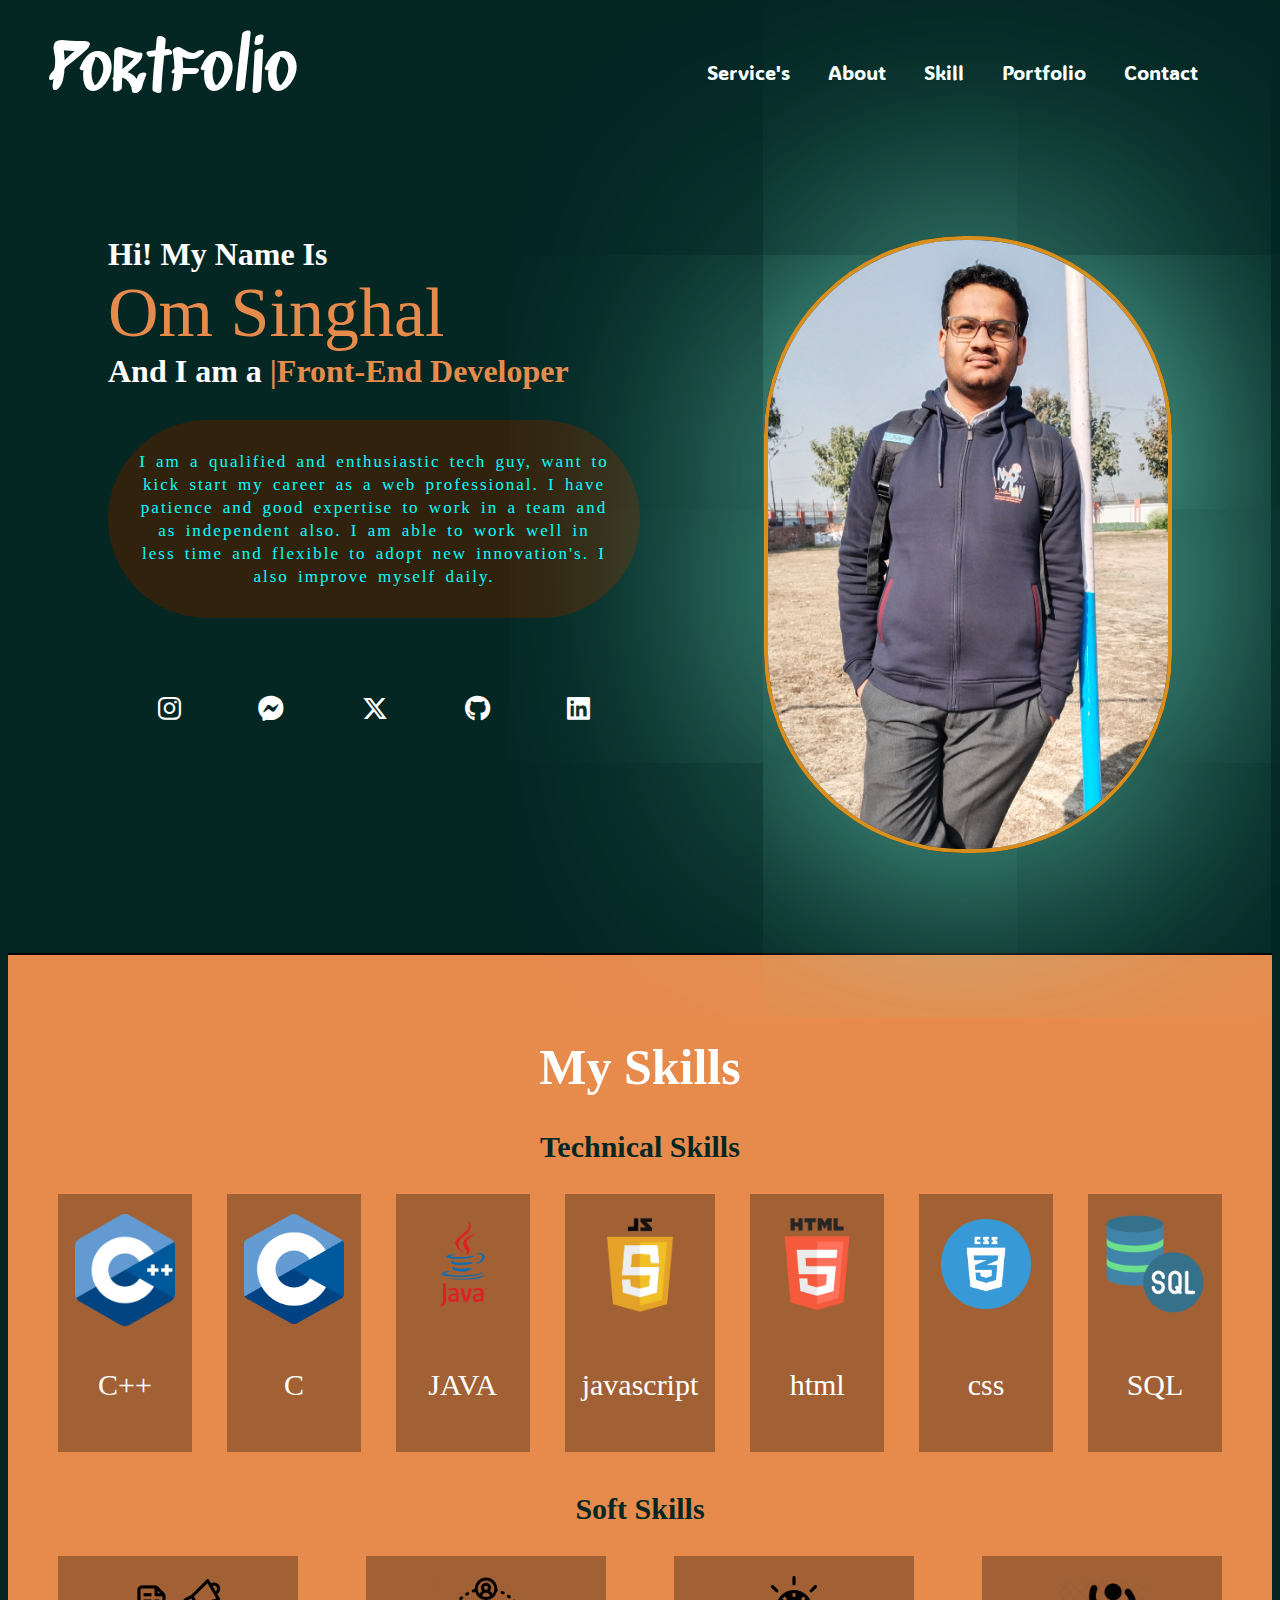
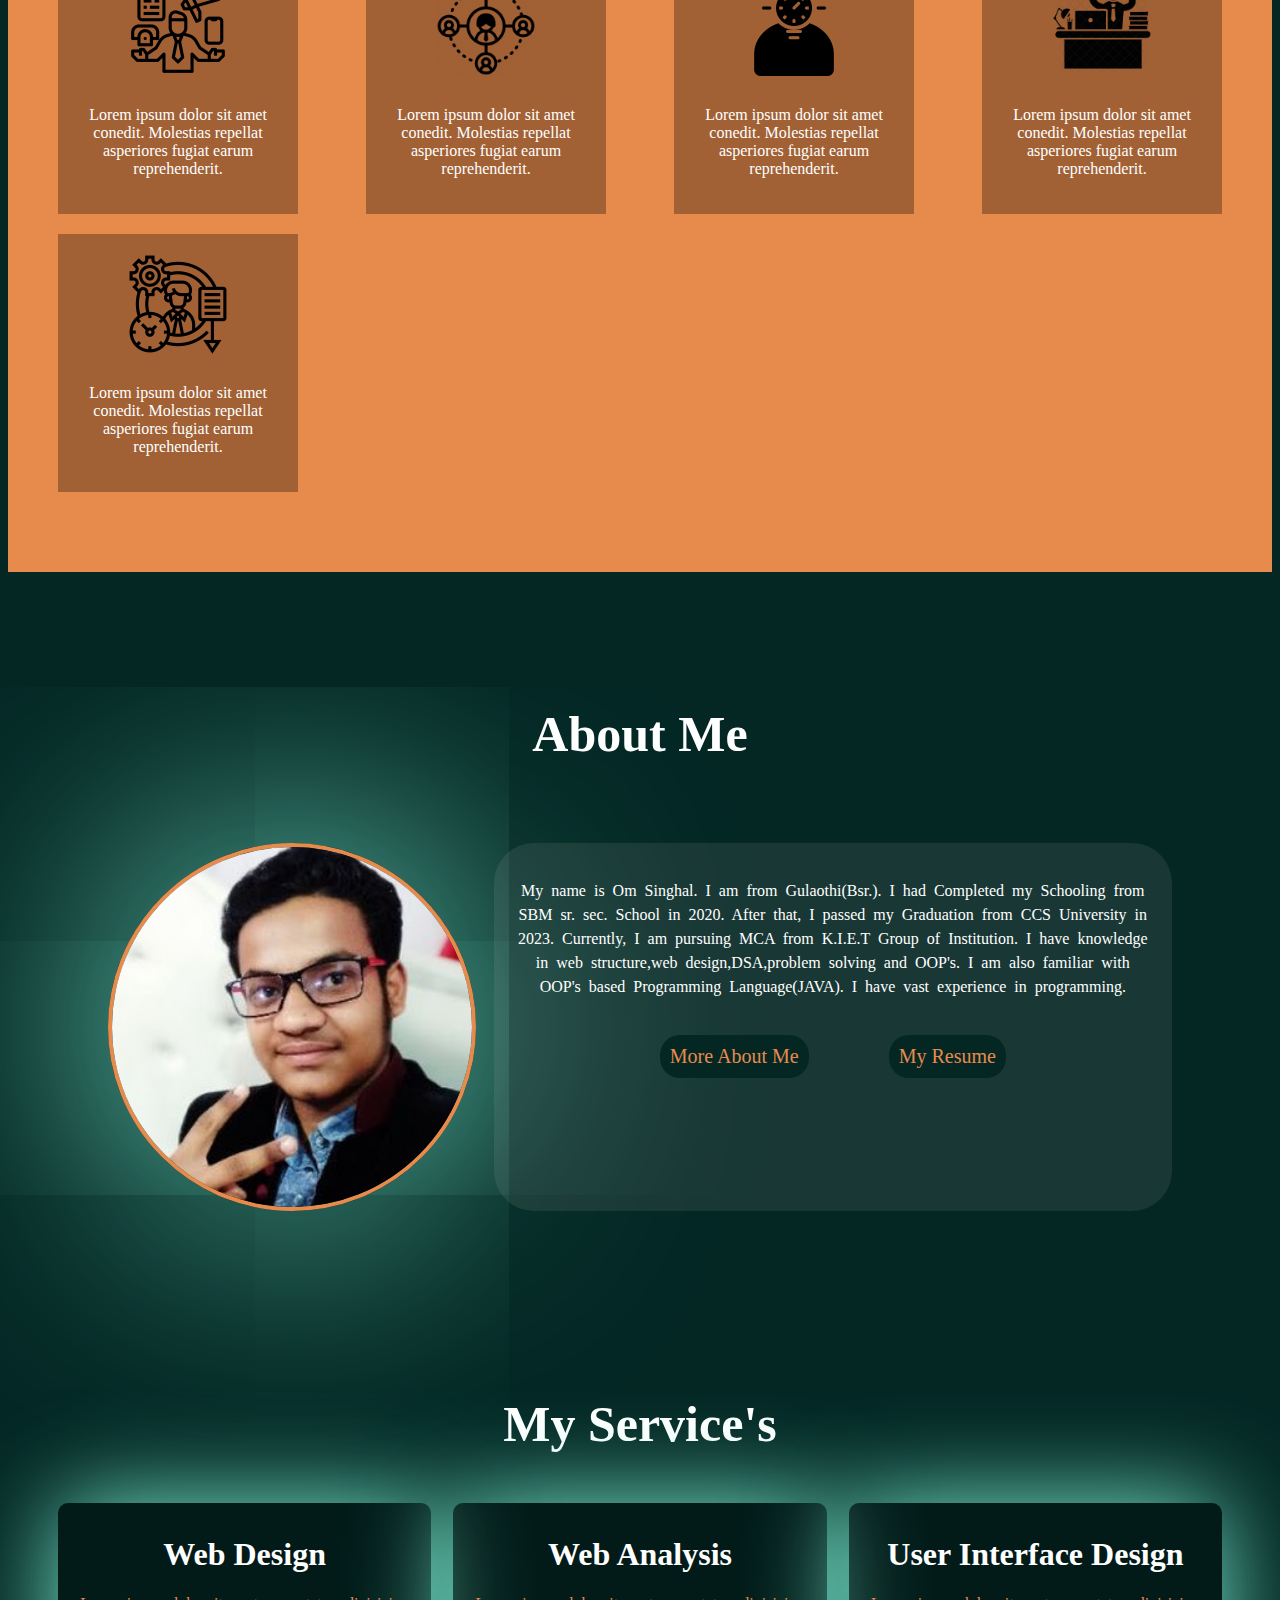
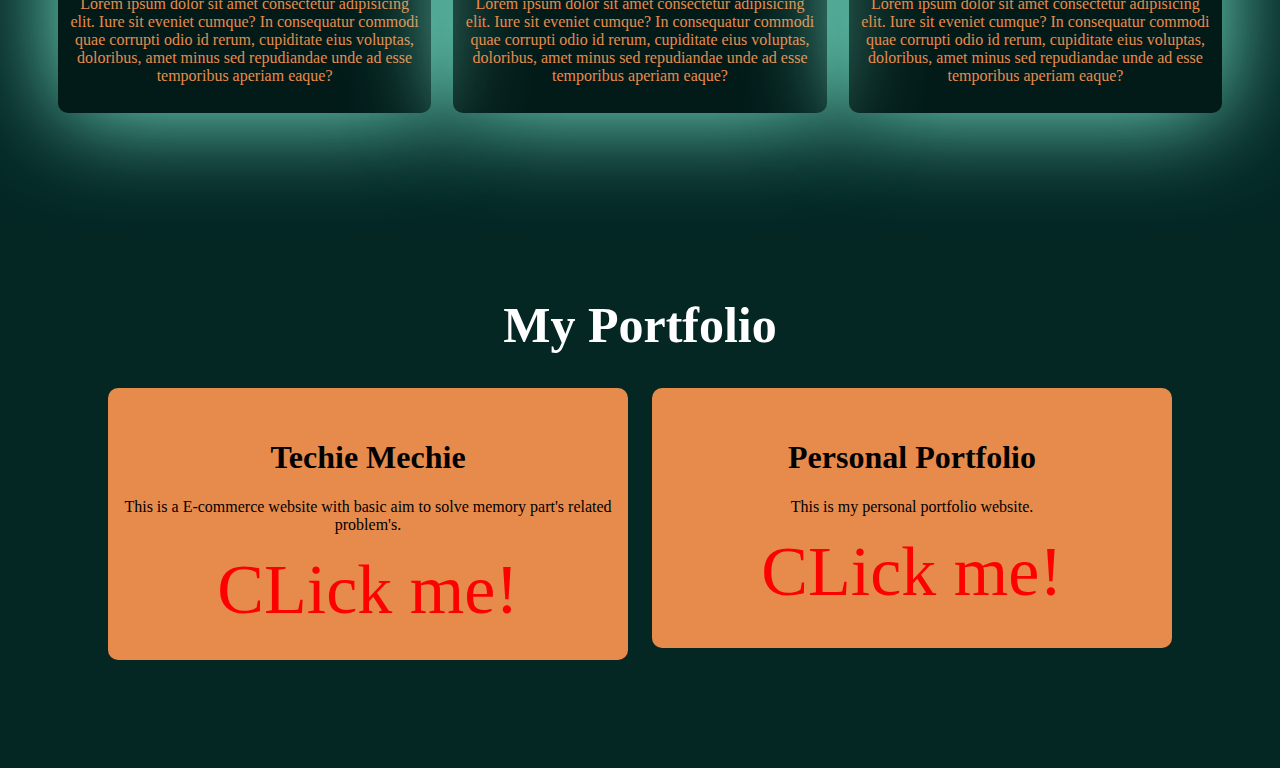
<file: index.html>
<!DOCTYPE html>
<html lang="en">
<head>
    <meta charset="UTF-8">
    <meta name="viewport" content="width=device-width, initial-scale=1.0">
    <title>Document</title>
    <link rel="stylesheet" href="port.css">

    <!-- <link href="https://fonts.googleapis.com/css2?family=ADLaM+Display&display=swap" rel="stylesheet"> -->
    <link href="https://fonts.googleapis.com/css2?family=ADLaM+Display&family=Sedgwick+Ave+Display&display=swap" rel="stylesheet">
    <link rel="stylesheet" href="https://cdnjs.cloudflare.com/ajax/libs/font-awesome/6.4.2/css/all.min.css



    ">
</head>
<body>
    <header class="header">
        <a href="#" class="logo" style="color: white;">Portfolio</a>
        <nav class="navbar">
            <li><a href="#my_services">Service's</a></li>
            <li><a href="#about_me">About</a></li>
            <li><a href="#My_Skills">Skill</a></li>
            <li><a href="#my_portfolio">Portfolio</a></li>
            <li><a href="#">Contact</a></li> 
        </nav>
    </header>

    <section id="first_look">
    <div id="first_look_info">
        <h2>Hi! My Name Is </h2>
        <span> Om Singhal </span>
        <h2>And I am a <span style="font-size: 32px;">|Front-End Developer</span></h2>
         <p>I am a qualified and enthusiastic tech guy, want to kick start my career as a web professional. I have patience and good expertise to work in a team and as independent also. I am able to work well in less time and flexible to adopt new innovation's. I also improve myself daily.</p>
    <div id="first_look_info_i">    
         <a href="https://www.instagram.com/omsinghal8/" target="_blank"><i class="fa-brands fa-instagram"></i></a>
         <a href="https://www.facebook.com/" target="_blank"><i class="fa-brands fa-facebook-messenger"></i></a>
         <a href="https://twitter.com/home" target="_blank"><i class="fa-brands fa-x-twitter"></i></a>
         <a href="https://github.com/Om-Singhal-stack" target="_blank"><i class="fa-brands fa-github"></i></a>
         <a href="https://www.linkedin.com/in/om-singhal-77568a249/" target="_blank"><i class="fa-brands fa-linkedin"></i></a>
        </div>
        </div>    
    <img src="my.jpg" alt="">
    </section>

    <section id="My_Skills">
        <h1 class="all_heading">My Skills</h1>
        <div class="technical_section">
            <h1>Technical Skills</h1>
            <div class="technical_skills" >
        
            <div class="technical_skills_inside"><img src="cpp_logo.png" alt=""> <p style="font-size: 30px;">C++</p></div>
            <div class="technical_skills_inside"><img src="c.png" alt=""> <p style="font-size: 30px;">C</p></div>
            <div class="technical_skills_inside"><img src="java.png" alt=""> <p style="font-size: 30px;">JAVA</p></div>
            <div class="technical_skills_inside"><img src="javascript.png" alt=""> <p style="font-size: 30px;">javascript</p></div>
            <div class="technical_skills_inside"><img src="html.png" alt=""> <p style="font-size: 30px;">html</p></div>
            <div class="technical_skills_inside"><img src="css.webp" alt=""> <p style="font-size: 30px;">css</p></div>
            
            <div class="technical_skills_inside"><img src="sql.jpeg" alt=""> <p style="font-size: 30px;">SQL</p></div>
        
        </div>
        </div>
        <div class="technical_section">
            <h1>Soft Skills</h1>
            <div class="technical_skills" >
        
            <div class="technical_skills_inside"><img src="communication.png" alt=""> <p>Lorem ipsum dolor sit amet conedit. Molestias repellat asperiores fugiat earum reprehenderit.</p></div>
            <div class="technical_skills_inside"><img src="team_leading.png" alt=""> <p>Lorem ipsum dolor sit amet conedit. Molestias repellat asperiores fugiat earum reprehenderit.</p></div>
            <div class="technical_skills_inside"><img src="fast_learner.png" alt=""> <p>Lorem ipsum dolor sit amet conedit. Molestias repellat asperiores fugiat earum reprehenderit.</p></div>
            <div class="technical_skills_inside"><img src="efficient.webp" alt=""> <p>Lorem ipsum dolor sit amet conedit. Molestias repellat asperiores fugiat earum reprehenderit.</p></div>
            <div class="technical_skills_inside"><img src="flexible.png" alt=""> <p>Lorem ipsum dolor sit amet conedit. Molestias repellat asperiores fugiat earum reprehenderit.</p></div>
            
        
        </div>
        </div>
    </section>

    <section id="about_me">
        <h1 class="all_heading">About Me</h1>
        <div id="info">
        <img src="my2.jpg" alt="">
        <div id="info_write">
        <p>My name is Om Singhal. I am from Gulaothi(Bsr.). I had Completed my Schooling from SBM sr. sec. School in 2020. After that, I passed my Graduation from CCS University in 2023. Currently, I am pursuing MCA from K.I.E.T Group of Institution. I have knowledge in web structure,web design,DSA,problem solving and OOP's. I am also familiar with OOP's based Programming Language(JAVA). I have vast experience in programming. </p>
        <div id="buttonbox">
            <a href="">More About Me</a>
            <a href="resume.html">My Resume</a>
        </div>
    </div>    
    </div>
    </section>

    <section id="my_services">
        <h1 class="all_heading">My Service's</h1>

        <div id="my_serv">
            <div class="my_servicesinside"><h1>Web Design</h1><p>Lorem ipsum dolor sit amet consectetur adipisicing elit. Iure sit eveniet cumque? In consequatur commodi quae corrupti odio id rerum, cupiditate eius voluptas, doloribus, amet minus sed repudiandae unde ad esse temporibus aperiam eaque?</p></div>
            <div class="my_servicesinside"><h1>Web Analysis</h1><p>Lorem ipsum dolor sit amet consectetur adipisicing elit. Iure sit eveniet cumque? In consequatur commodi quae corrupti odio id rerum, cupiditate eius voluptas, doloribus, amet minus sed repudiandae unde ad esse temporibus aperiam eaque?</p></div>
            <div class="my_servicesinside"><h1>User Interface Design</h1><p>Lorem ipsum dolor sit amet consectetur adipisicing elit. Iure sit eveniet cumque? In consequatur commodi quae corrupti odio id rerum, cupiditate eius voluptas, doloribus, amet minus sed repudiandae unde ad esse temporibus aperiam eaque?</p></div>
        </div>
    </section>

    <section id="my_portfolio">
        <h1 class="all_heading">My Portfolio</h1>
       <div id="portfolio">
       <a href=" https://om-singhal-stack.github.io/project1/" target="_blank"> <div class="items"><h1>Techie Mechie</h1><p>This is a E-commerce website with basic aim to solve memory part's related problem's. </p><span style="color: red;">CLick me!</span></div></a>
       <a href="#" target="_blank" > <div class="items"><h1>Personal Portfolio</h1><p>This is my personal portfolio website.</p><span style="color: red;">CLick me!</span></div></a>
          
    </div> 
    </section>

    <footer>
     
    </footer>
</body>
</html>
</file>
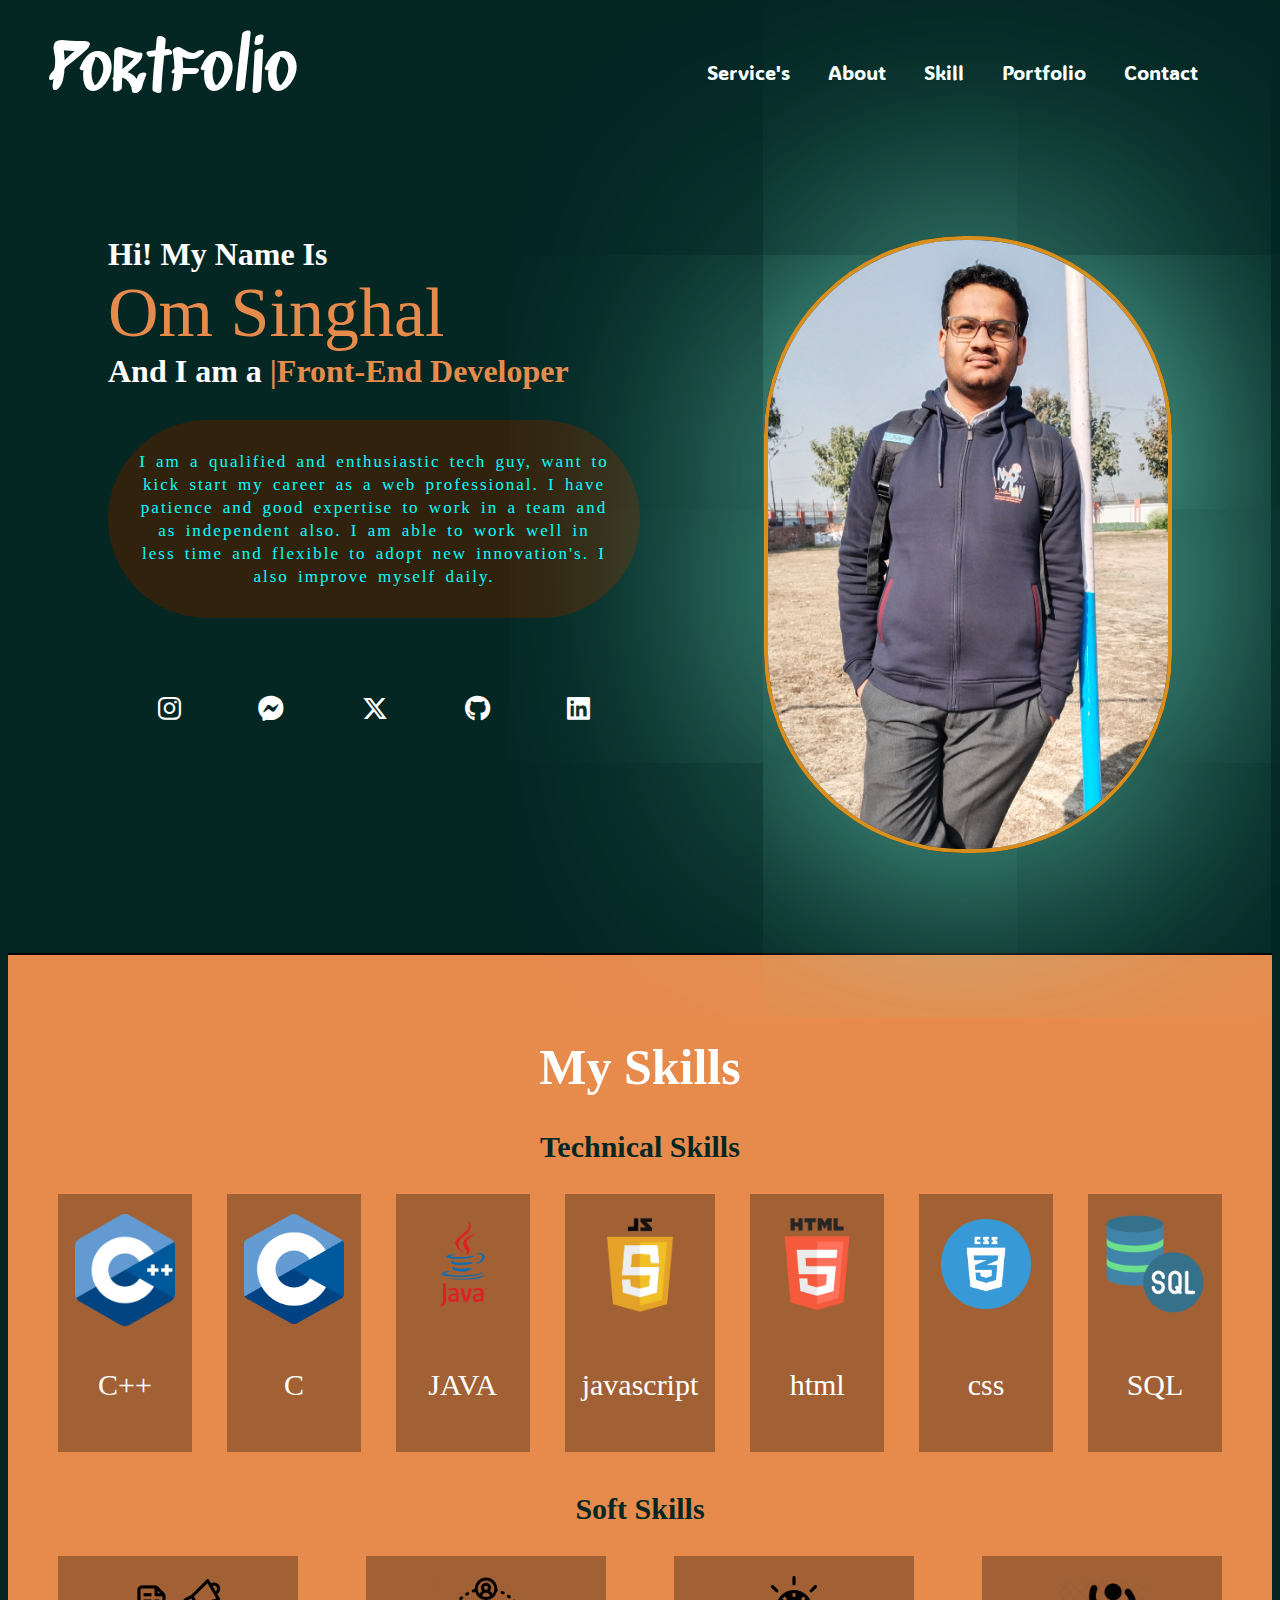
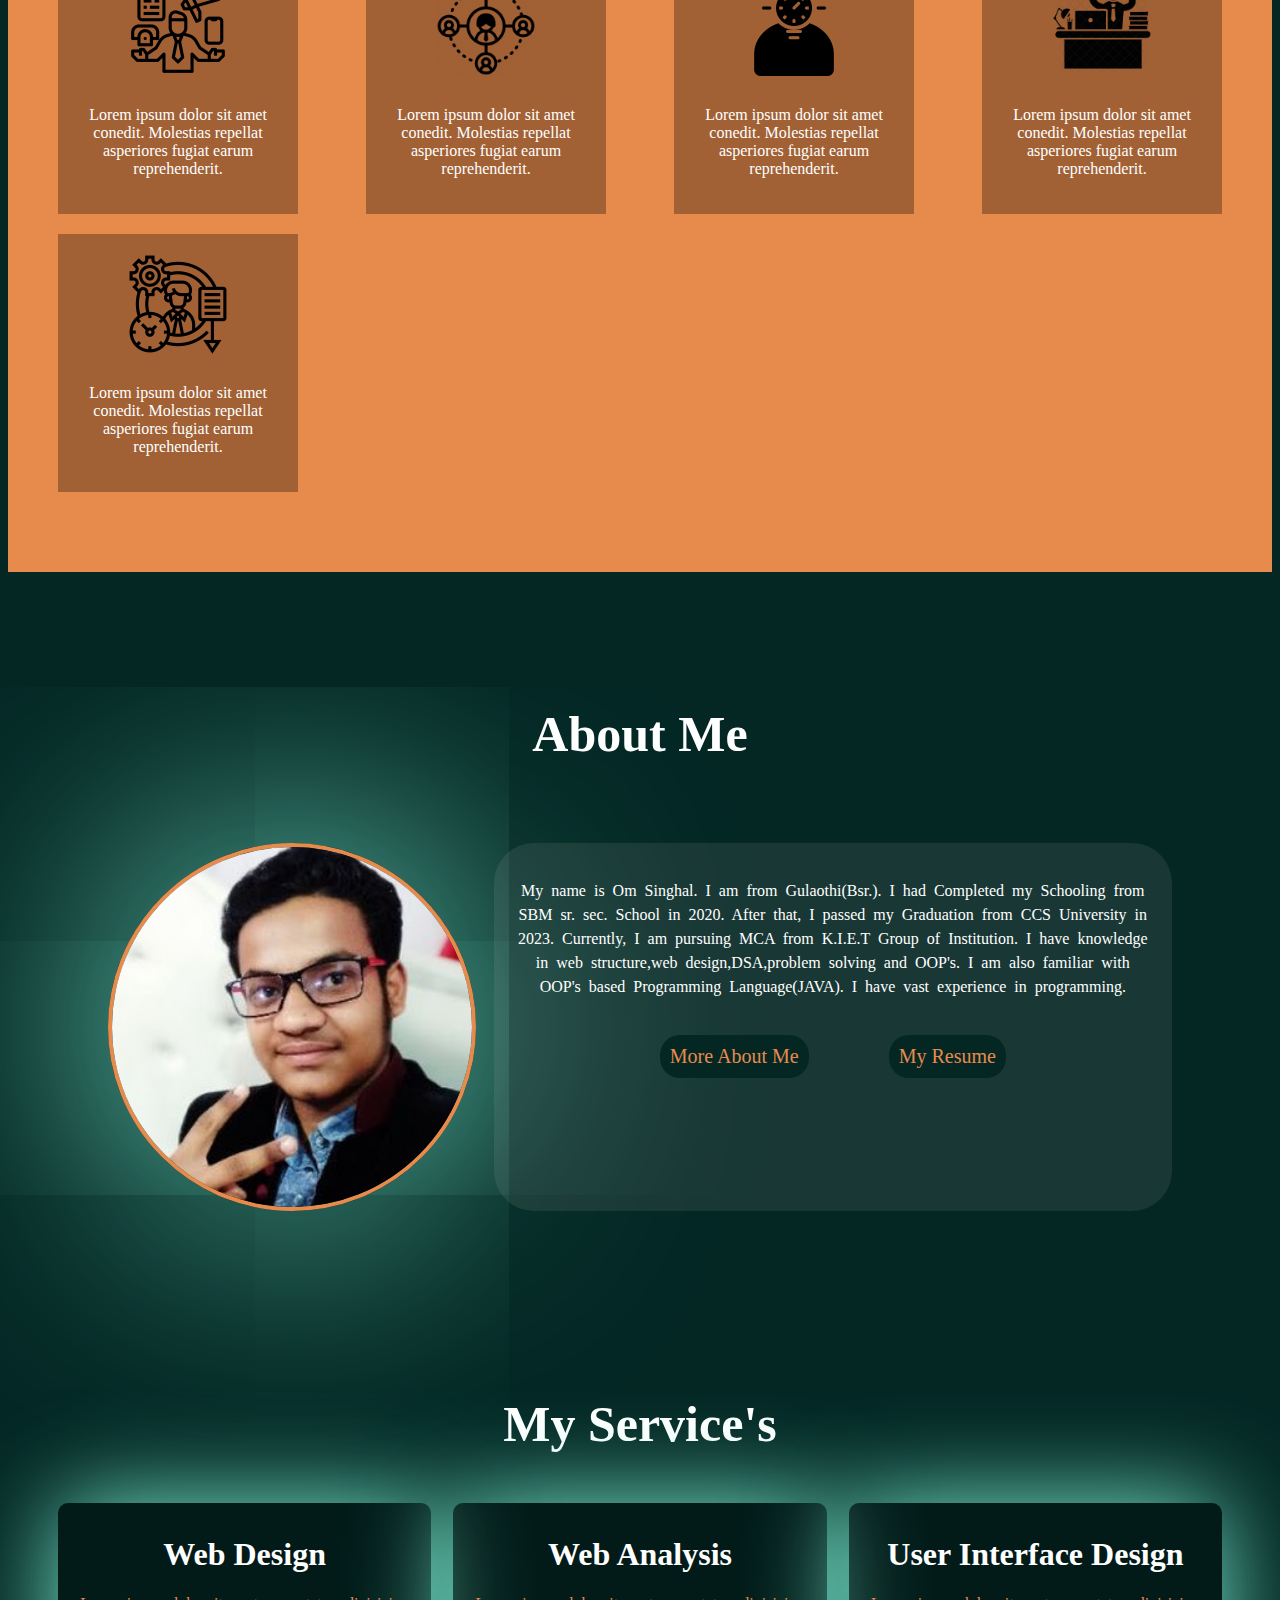
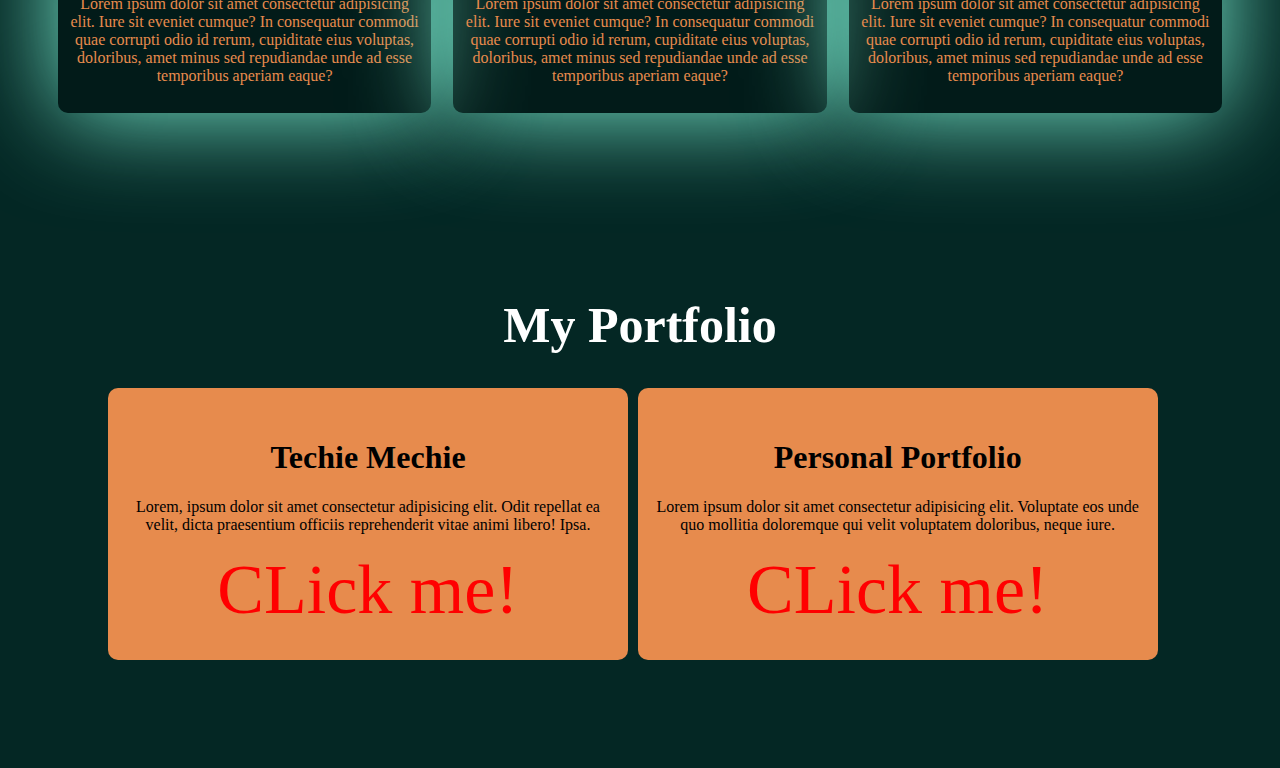
<file: port.html>
<!DOCTYPE html>
<html lang="en">
<head>
    <meta charset="UTF-8">
    <meta name="viewport" content="width=device-width, initial-scale=1.0">
    <title>Document</title>
    <link rel="stylesheet" href="port.css">

    <!-- <link href="https://fonts.googleapis.com/css2?family=ADLaM+Display&display=swap" rel="stylesheet"> -->
    <link href="https://fonts.googleapis.com/css2?family=ADLaM+Display&family=Sedgwick+Ave+Display&display=swap" rel="stylesheet">
    <link rel="stylesheet" href="https://cdnjs.cloudflare.com/ajax/libs/font-awesome/6.4.2/css/all.min.css



    ">
</head>
<body>
    <header class="header">
        <a href="#" class="logo" style="color: white;">Portfolio</a>
        <nav class="navbar">
            <li><a href="#my_services">Service's</a></li>
            <li><a href="#about_me">About</a></li>
            <li><a href="#My_Skills">Skill</a></li>
            <li><a href="#my_portfolio">Portfolio</a></li>
            <li><a href="#">Contact</a></li> 
        </nav>
    </header>

    <section id="first_look">
    <div id="first_look_info">
        <h2>Hi! My Name Is </h2>
        <span> Om Singhal </span>
        <h2>And I am a <span style="font-size: 32px;">|Front-End Developer</span></h2>
         <p>I am a qualified and enthusiastic tech guy, want to kick start my career as a web professional. I have patience and good expertise to work in a team and as independent also. I am able to work well in less time and flexible to adopt new innovation's. I also improve myself daily.</p>
    <div id="first_look_info_i">    
         <a href="https://www.instagram.com/omsinghal8/" target="_blank"><i class="fa-brands fa-instagram"></i></a>
         <a href="https://www.facebook.com/" target="_blank"><i class="fa-brands fa-facebook-messenger"></i></a>
         <a href="https://twitter.com/home" target="_blank"><i class="fa-brands fa-x-twitter"></i></a>
         <a href="https://github.com/Om-Singhal-stack" target="_blank"><i class="fa-brands fa-github"></i></a>
         <a href="https://www.linkedin.com/in/om-singhal-77568a249/" target="_blank"><i class="fa-brands fa-linkedin"></i></a>
        </div>
        </div>    
    <img src="my.jpg" alt="">
    </section>

    <section id="My_Skills">
        <h1 class="all_heading">My Skills</h1>
        <div class="technical_section">
            <h1>Technical Skills</h1>
            <div class="technical_skills" >
        
            <div class="technical_skills_inside"><img src="cpp_logo.png" alt=""> <p style="font-size: 30px;">C++</p></div>
            <div class="technical_skills_inside"><img src="c.png" alt=""> <p style="font-size: 30px;">C</p></div>
            <div class="technical_skills_inside"><img src="java.png" alt=""> <p style="font-size: 30px;">JAVA</p></div>
            <div class="technical_skills_inside"><img src="javascript.png" alt=""> <p style="font-size: 30px;">javascript</p></div>
            <div class="technical_skills_inside"><img src="html.png" alt=""> <p style="font-size: 30px;">html</p></div>
            <div class="technical_skills_inside"><img src="css.webp" alt=""> <p style="font-size: 30px;">css</p></div>
            
            <div class="technical_skills_inside"><img src="sql.jpeg" alt=""> <p style="font-size: 30px;">SQL</p></div>
        
        </div>
        </div>
        <div class="technical_section">
            <h1>Soft Skills</h1>
            <div class="technical_skills" >
        
            <div class="technical_skills_inside"><img src="communication.png" alt=""> <p>Lorem ipsum dolor sit amet conedit. Molestias repellat asperiores fugiat earum reprehenderit.</p></div>
            <div class="technical_skills_inside"><img src="team_leading.png" alt=""> <p>Lorem ipsum dolor sit amet conedit. Molestias repellat asperiores fugiat earum reprehenderit.</p></div>
            <div class="technical_skills_inside"><img src="fast_learner.png" alt=""> <p>Lorem ipsum dolor sit amet conedit. Molestias repellat asperiores fugiat earum reprehenderit.</p></div>
            <div class="technical_skills_inside"><img src="efficient.webp" alt=""> <p>Lorem ipsum dolor sit amet conedit. Molestias repellat asperiores fugiat earum reprehenderit.</p></div>
            <div class="technical_skills_inside"><img src="flexible.png" alt=""> <p>Lorem ipsum dolor sit amet conedit. Molestias repellat asperiores fugiat earum reprehenderit.</p></div>
            
        
        </div>
        </div>
    </section>

    <section id="about_me">
        <h1 class="all_heading">About Me</h1>
        <div id="info">
        <img src="my2.jpg" alt="">
        <div id="info_write">
        <p>My name is Om Singhal. I am from Gulaothi(Bsr.). I had Completed my Schooling from SBM sr. sec. School in 2020. After that, I passed my Graduation from CCS University in 2023. Currently, I am pursuing MCA from K.I.E.T Group of Institution. I have knowledge in web structure,web design,DSA,problem solving and OOP's. I am also familiar with OOP's based Programming Language(JAVA). I have vast experience in programming. </p>
        <div id="buttonbox">
            <a href="">More About Me</a>
            <a href="">My Resume</a>
        </div>
    </div>    
    </div>
    </section>

    <section id="my_services">
        <h1 class="all_heading">My Service's</h1>

        <div id="my_serv">
            <div class="my_servicesinside"><h1>Web Design</h1><p>Lorem ipsum dolor sit amet consectetur adipisicing elit. Iure sit eveniet cumque? In consequatur commodi quae corrupti odio id rerum, cupiditate eius voluptas, doloribus, amet minus sed repudiandae unde ad esse temporibus aperiam eaque?</p></div>
            <div class="my_servicesinside"><h1>Web Analysis</h1><p>Lorem ipsum dolor sit amet consectetur adipisicing elit. Iure sit eveniet cumque? In consequatur commodi quae corrupti odio id rerum, cupiditate eius voluptas, doloribus, amet minus sed repudiandae unde ad esse temporibus aperiam eaque?</p></div>
            <div class="my_servicesinside"><h1>User Interface Design</h1><p>Lorem ipsum dolor sit amet consectetur adipisicing elit. Iure sit eveniet cumque? In consequatur commodi quae corrupti odio id rerum, cupiditate eius voluptas, doloribus, amet minus sed repudiandae unde ad esse temporibus aperiam eaque?</p></div>
        </div>
    </section>

    <section id="my_portfolio">
        <h1 class="all_heading">My Portfolio</h1>
       <div id="portfolio">
       <a href=" https://om-singhal-stack.github.io/project1/" target="_blank"> <div class="items"><h1>Techie Mechie</h1><p>Lorem, ipsum dolor sit amet consectetur adipisicing elit. Odit repellat ea velit, dicta praesentium officiis reprehenderit vitae animi libero! Ipsa.</p><span style="color: red;">CLick me!</span></div></a>
       <a href="#" target="_blank" > <div class="items"><h1>Personal Portfolio</h1><p>Lorem ipsum dolor sit amet consectetur adipisicing elit. Voluptate eos unde quo mollitia doloremque qui velit voluptatem doloribus, neque iure.</p><span style="color: red;">CLick me!</span></div></a>
          
    </div> 
    </section>

    <footer>
     
    </footer>
</body>
</html>
</file>
<file: port.css>
section{
    padding: 100px 100px;
}

span{
    color: #e78b4d;
    font-size: 70px;
}
#first_look_info p{
    color: aqua;
    text-align: center;
    line-height: 23px;
    background-color: rgba(61, 34, 9,.8);
    font-size: 17px;
    letter-spacing: 2px;
    word-spacing: 3px;
    border-radius: 200px;
    padding: 30px;
    margin-top: 30px;
}
body{
    background-color: rgb(4, 39, 36);
}

.header{
    display: flex;
    padding: 20px 40px;
    
    justify-content: space-between;
    list-style: none;
}
.navbar{
    display: flex;
    align-items: center;
    
}
.logo{
    font-family: 'Sedgwick Ave Display', cursive;
       font-size: 70px;
       color: #e78b4d;
    }
    li{
        margin-right: 30px;
        padding: 2px 4px;
    font-size: 20px;
    font-family: 'ADLaM Display', cursive;
}
a{ text-decoration: none;
    color: white;
    border: none;
   }
.header a{
    text-decoration: none;
    color: white;
    border: none;
    transition: .5s;
    transition-timing-function: ease-in-out;
}
.header a:hover{
    color: #e78b4d;
}
#first_look{
    display: flex;   
    justify-content: space-between;
}

#first_look_info{
    max-width: 50%;
}
#first_look_info h2{
    color: white;
    font-size: 32px;
    margin: 0px;
}
#first_look_info_i{
    
    display: flex;
    padding: 60px 50px;
    justify-content: space-between;
    font-size: 26px;   
}
#first_look img{
    display: block;
        width: 400px;
        border-radius: 200px;
        border: 4px rgb(218, 142, 28) solid;
        box-shadow: 0px 0px 10000px 2px rgb(125, 240, 211);
    }
.all_heading{
    font-size: 50px;
    color: white;
    text-align: center;
}    
.technical_skills{
    margin: 20px 0px;
    display: flex;
    flex-wrap: wrap;
    width: 100%;
    justify-content: space-between;    
}
.technical_skills_inside{
    display: flex;
    margin: 10px 0px;
    flex-direction: column;
    justify-content: space-between;
    padding: 20px 17px;
    max-width: 206px;
    height: 218px;
    align-items: center;
    text-align: center;
    background-color: rgba(0, 0, 0, 0.3);
   transition: 2s;
}
.technical_skills_inside:hover{
    background-color:rgb(4, 39, 36);
    
}


.technical_skills_inside p{
    color: white;
}
.technical_skills_inside img{
    width: 100px;
}
.technical_section h1{
    font-size: 30px;
    text-align: center;
    color:rgb(4, 39, 36);
    margin-top: 30px;
}
#My_Skills{
    border-top: 2px solid black;
    background-color: #e78b4d;
    padding: 50px;
}

#about_me img{
    width: 360px;
    box-shadow: 0px 0px 10000px 2px rgb(125, 240, 211);
    border: 4px solid #e78b4d;
    border-radius: 200px;
    height: 360px;
}

#info{
    display: flex;
    margin-top: 80px;
    justify-content: space-between;
}
#info_write {
    max-width: 60%;
    background-color: rgba(211, 206, 206, 0.1);
    border-radius: 40px;
    padding: 20px;
    /* box-shadow: 0px 0px 10000px 0px #e78b4d; */
    text-align: center;
}

#info_write p{
    color: white;
    line-height: 24px;
    word-spacing: 4px;
}

#buttonbox{
    display: flex;
    padding: 10px;
    justify-content: center;
}
#buttonbox a{
    margin: 10px 40px;
    padding: 10px;
    border-radius: 20px;
    color: #e78b4d;
    font-size: 20px;
    background-color: rgb(4, 39, 36);
    transition: 1s;
    transition-timing-function: ease-in-out;
}
#buttonbox a:hover{
    color: rgb(4,39,36);
    background-color: #e78b4d;
    /* box-shadow: 0px 0px 10000px 2px rgb(125, 240, 211); */
}
#my_services{
    padding: 50px;
}
#my_serv{
    display: flex;
    justify-content: space-between;
    margin-top: 50px;
}
.my_servicesinside{
    flex-basis: 30%;
    text-align: center;
    
    border-radius: 10px;
    background-color: rgba(0, 0, 0, 0.3);
    box-shadow: 0px 0px 100px 0px rgb(125, 240, 211) ;
    padding: 12px;
}
.my_servicesinside h1{
    color: white;
}
.my_servicesinside p{
    color: #e78b4d;
}

#portfolio{
    display: flex;
    
}
.items{
    max-width: 90%;
    min-width: 500px;
    padding: 30px 10px;
    border-radius: 10px;
    text-align: center;
    background-color: #e78b4d;
    min-height: 200px;
    }
.items p,h1{
    color: black;
}
</file>
